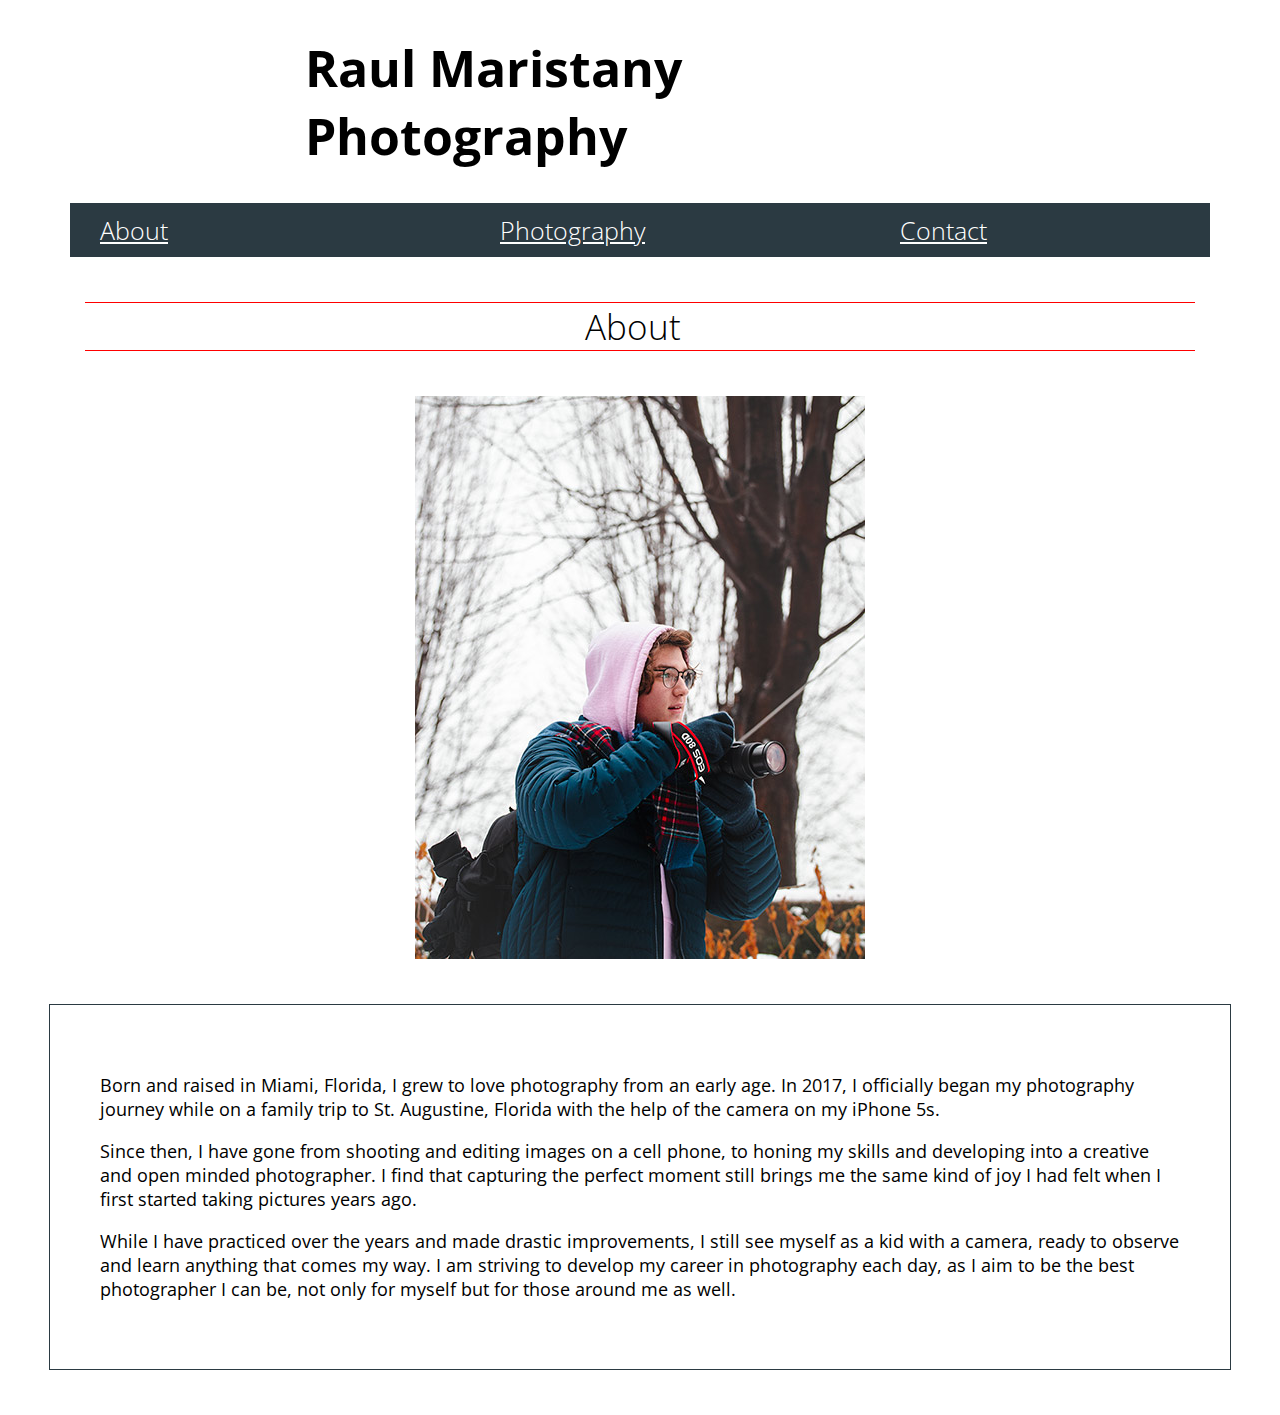
<file: index.html>
<!DOCTYPE html>
<html lang="en">
  <head>
    <meta charset="utf-8"/>
    <title>Raul Maristany</title>
    <link href="css/portfolio-style.css" rel="stylesheet"/>
  </head>


  <body>

    <div class="page-top">
    <div id="header">
      <header>
        <h1>Raul Maristany Photography</h1>
      </header>
    </div>
    </div>

    <div id="nav">
      <nav>
          <div id="about"><a href="index.html">About</a></div>
          <div id="photo"><a href="photography.html">Photography</a></div>
          <div id="contact"><a href="contact.html">Contact</a></div>
      </nav>
    </div>

    <h2>About</h2>

    <div id="portrait">
      <img src="portfolio-images/self-portrait.jpg" alt="Self Portrait"/>
    </div>
  

      <div id="bio">
        <p>Born and raised in Miami, Florida, I grew to love photography from an early age.  In 2017, I officially began my photography journey while on a family trip to St. Augustine, Florida with the help of the camera on my iPhone 5s.</p>

        <p>Since then, I have gone from shooting and editing images on a cell phone, to honing my skills and developing into a creative and open minded photographer.  I find that capturing the perfect moment still brings me the same kind of joy I had felt when I first started taking pictures years ago.</p>

        <p>While I have practiced over the years and made drastic improvements, I still see myself as a kid with a camera, ready to observe and learn anything that comes my way.  I am striving to develop my career in photography each day, as I aim to be the best photographer I can be, not only for myself but for those around me as well.</p>
      </div>


  </body>
</html>
</file>
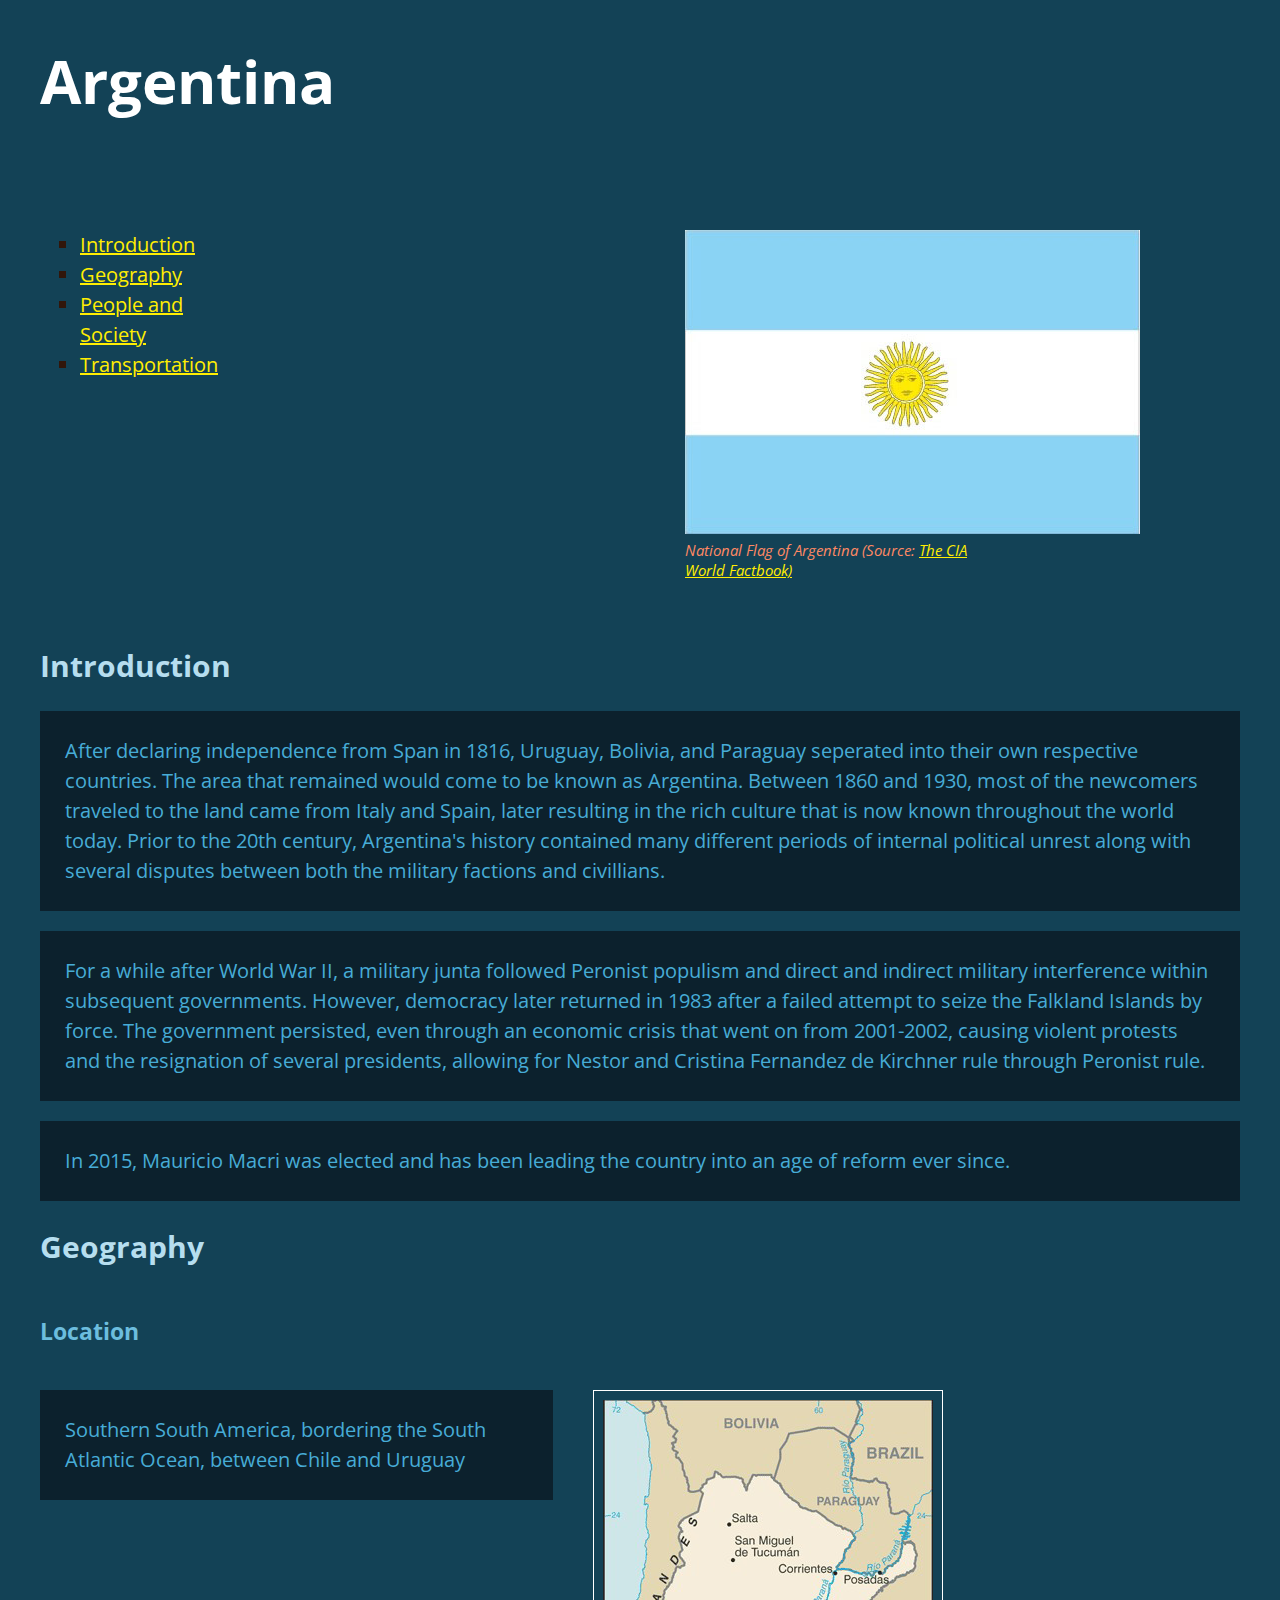
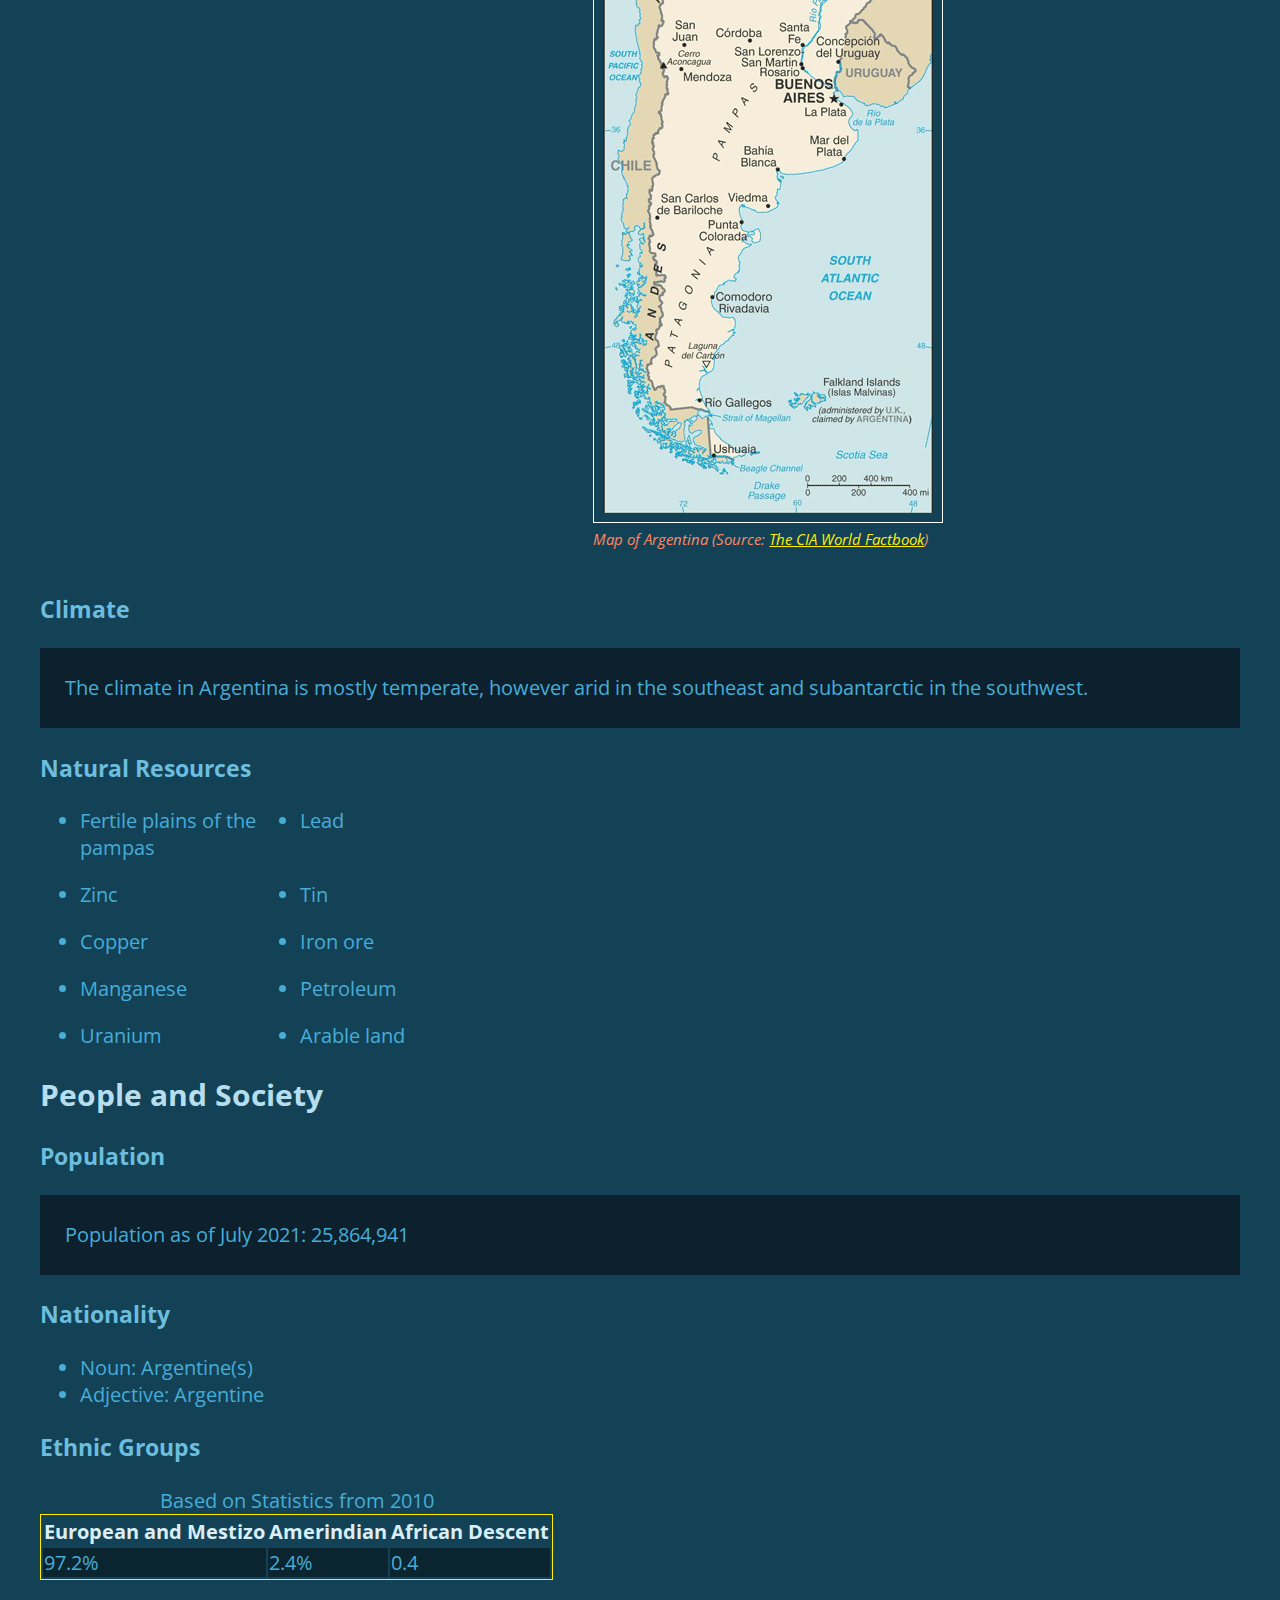
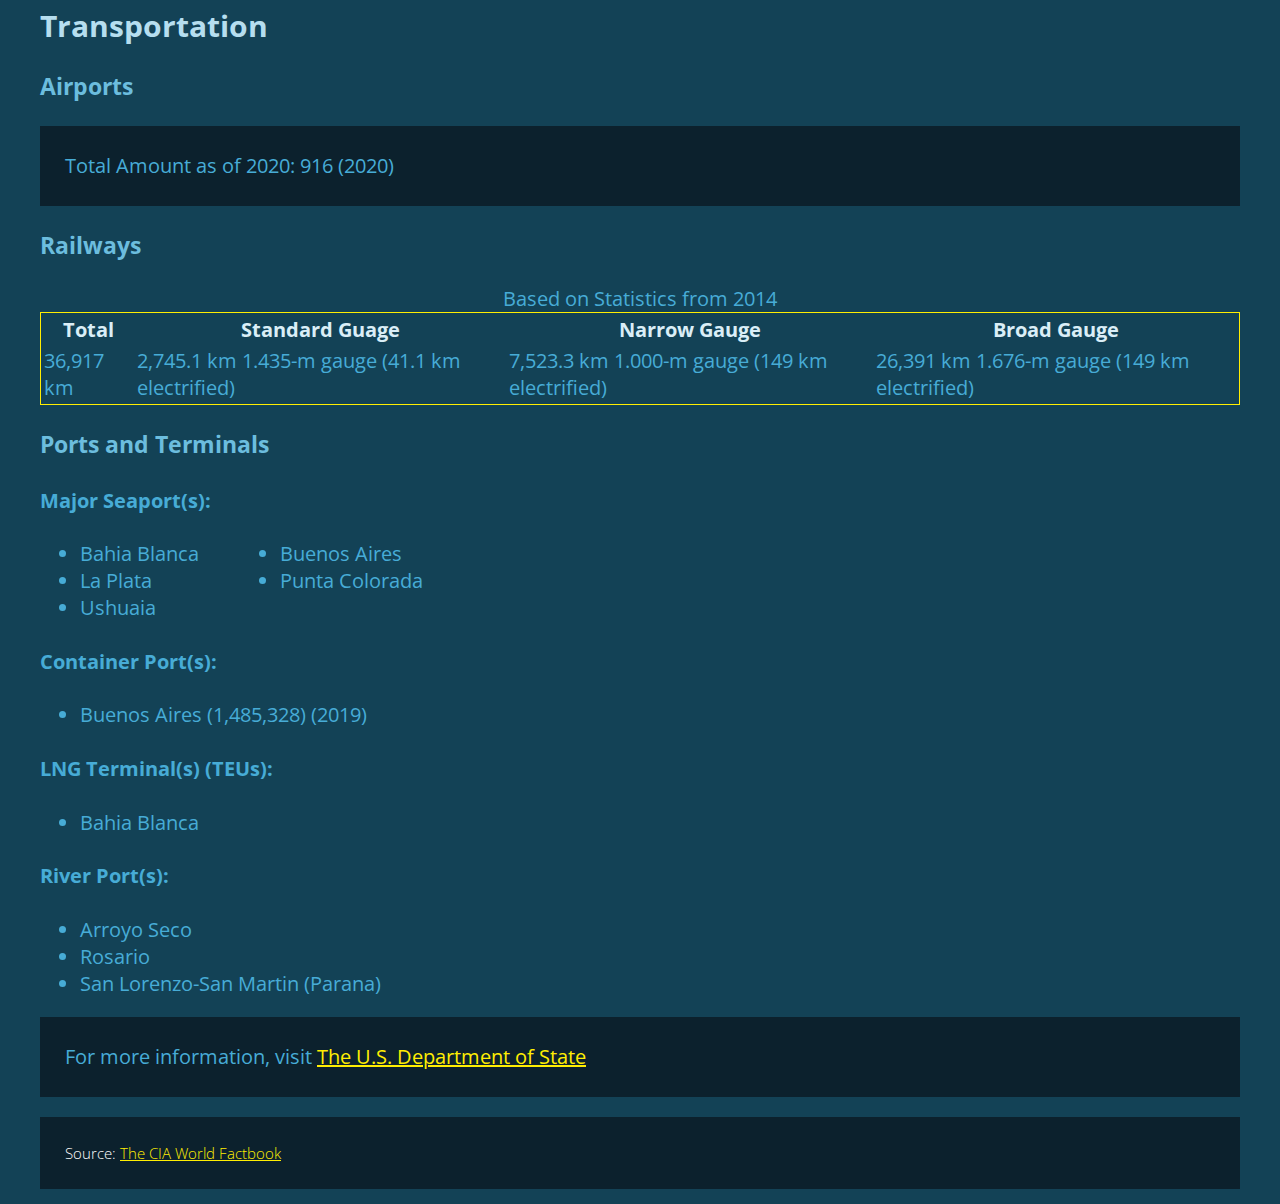
<file: argentina.html>
<!DOCTYPE HTML>
<html lang="en">
  <head>
    <meta charset="utf-8" />
    <title>Argentina</title>
    <link href="css/style.css" rel="stylesheet"/>
  </head>

  <body>

    <div class="page-top">

    <div id="header">
    <header>
      <h1>Argentina</h1>
    </header>
    </div>

    <div id="flag">
    <figure>
      <img src="argentina-images/ar-flag.png" alt="National Flag of Argentina"/>
      <figcaption>National Flag of Argentina (Source: <a href="https://www.cia.gov/the-world-factbook/countries/argentina/flag">The CIA World Factbook)</a></figcaption>
    </figure>
    </div>

    <div id="nav">
    <nav>
      <ul>
        <li><a href="#intro">Introduction</a></li>
        <li><a href="#geo">Geography</a></li>
        <li><a href="#pas">People and Society</a></li>
        <li><a href="#trans">Transportation</a></li>
      </ul>
    </nav>
    </div>

  </div>

    <main>

  <article id="intro">
    <h2>Introduction</h2>

      <p>After declaring independence from Span in 1816, Uruguay, Bolivia, and Paraguay seperated into their own respective countries.  The area that remained would come to be known as Argentina.  Between 1860 and 1930, most of the newcomers traveled to the land came from Italy and Spain, later resulting in the rich culture that is now known throughout the world today.  Prior to the 20th century, Argentina's history contained many different periods of internal political unrest along with several disputes between both the military factions and civillians.</p>

      <p>For a while after World War II, a military junta followed Peronist populism and direct and indirect military interference within subsequent governments.  However, democracy later returned in 1983 after a failed attempt to seize the Falkland Islands by force.  The government persisted, even through an economic crisis that went on from 2001-2002, causing violent protests and the resignation of several presidents, allowing for Nestor and Cristina Fernandez de Kirchner rule through Peronist rule.</p>

      <p>In 2015, Mauricio Macri was elected and has been leading the country into an age of reform ever since.</p>

  </article>

  <article id="geo">
    <h2>Geography</h2>

  <div class="location">
      <h3>Location</h3>
      <div id=map-description>
        <p>Southern South America, bordering the South Atlantic Ocean, between Chile and Uruguay</p>
      </div>
      <div id="map">
        <figure>
          <img src="argentina-images/ar-map.png" alt="Map of Argentina"/>
          <figcaption>Map of Argentina (Source: <a href=https://www.cia.gov/the-world-factbook/countries/argentina/map>The CIA World Factbook</a>)</figcaption>
        </figure>
      </div>
    </div>

      <h3>Climate</h3>
        <p>The climate in Argentina is mostly temperate, however arid in the southeast and subantarctic in the southwest.</p>

      <h3>Natural Resources</h3>
        <ul class="natural-resources">
          <li>Fertile plains of the pampas</li>
          <li>Lead</li>
          <li>Zinc</li>
          <li>Tin</li>
          <li>Copper</li>
          <li>Iron ore</li>
          <li>Manganese</li>
          <li>Petroleum</li>
          <li>Uranium</li>
          <li>Arable land</li>
        </ul>
  </article>


  <article id="pas">
    <h2>People and Society</h2>

      <h3>Population</h3>
        <p>Population as of July 2021: 25,864,941</p>

      <h3>Nationality</h3>
        <ul>
          <li>Noun: Argentine(s)</li>
          <li>Adjective: Argentine</li>
        </ul>

      <h3>Ethnic Groups</h3>
        <table>
          <caption>Based on Statistics from 2010</caption>
          <tr>
            <th>European and Mestizo</th>
            <th>Amerindian</th>
            <th>African Descent</th>
          </tr>

          <tr class="alt-row">
            <td>97.2%</td>
            <td>2.4%</td>
            <td>0.4</td>
        </table>
  </article>


  <article id="trans">
    <h2>Transportation</h2>

      <h3>Airports</h3>
        <p>Total Amount as of 2020: 916 (2020)</p>

      <h3>Railways</h3>
        <table>
          <caption>Based on Statistics from 2014</caption>
          <tr>
            <th>Total</th>
            <th>Standard Guage</th>
            <th>Narrow Gauge</th>
            <th>Broad Gauge</th>
          </tr>

          <tr>
            <td>36,917 km</td>
            <td>2,745.1 km 1.435-m gauge (41.1 km electrified)</td>
            <td>7,523.3 km 1.000-m gauge (149 km electrified)</td>
            <td>26,391 km 1.676-m gauge (149 km electrified)</td>
          </tr>
        </table>

      <h3>Ports and Terminals</h3>
        <h4>Major Seaport(s):</h4>
          <ul class="major-seaport">
            <li>Bahia Blanca</li>
            <li>Buenos Aires</li>
            <li>La Plata</li>
            <li>Punta Colorada</li>
            <li>Ushuaia</li>
          </ul>

      <h4>Container Port(s):</h4>
        <ul>
          <li>Buenos Aires (1,485,328) (2019)</li>
        </ul>

      <h4>LNG Terminal(s) (TEUs):</h4>
        <ul>
          <li>Bahia Blanca</li>
        </ul>

      <h4>River Port(s):</h4>
        <ul>
          <li>Arroyo Seco</li>
          <li>Rosario</li>
          <li>San Lorenzo-San Martin (Parana)</li>
        </ul>

  </article>

    <p>For more information, visit <a href="https://www.state.gov/countries-areas/argentina/">The U.S. Department of State</a></p>

    </main>

    <footer>
      <p>Source: <a href="https://www.cia.gov/the-world-factbook/countries/argentina/">The CIA World Factbook</a></p>
    </footer>

  </body>
</file>
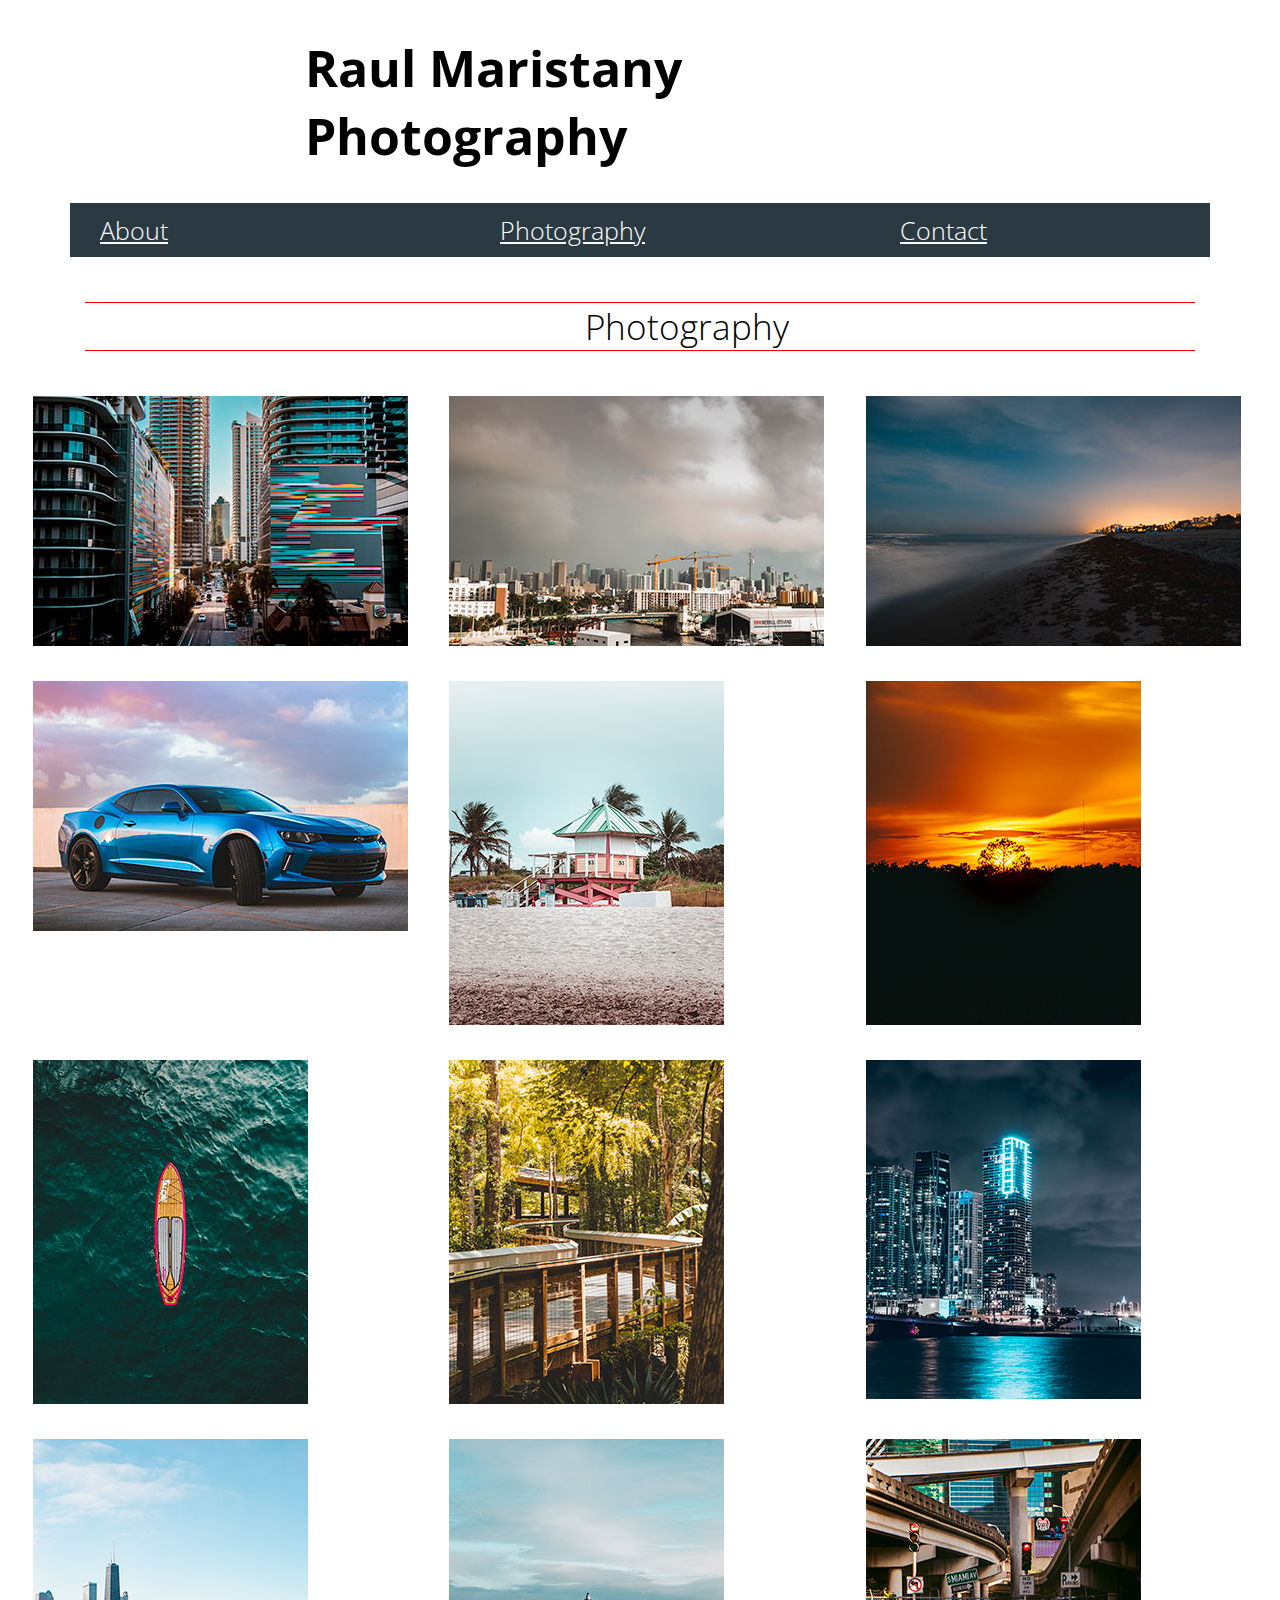
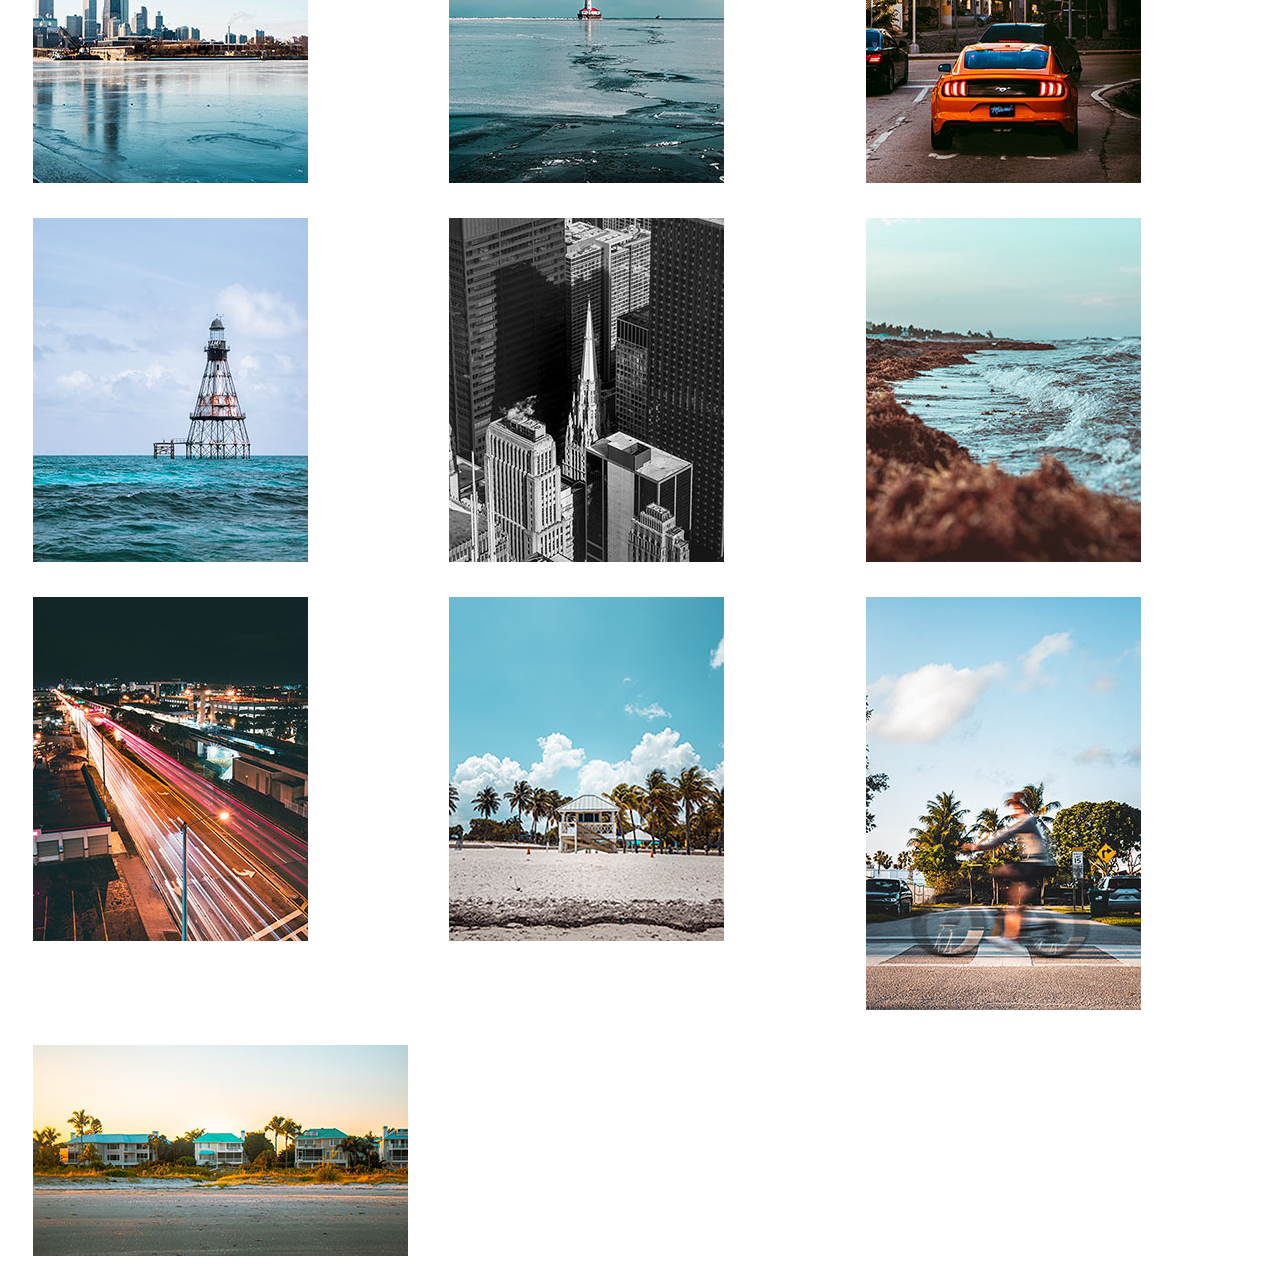
<file: photography.html>
<!DOCTYPE html>
<html lang="en">
  <head>
    <meta charset="utf-8"/>
    <title>Raul Maristany</title>
    <link href="css/portfolio-style.css" rel="stylesheet"/>
  </head>


  <body>

    <div class="page-top">
    <div id="header">
      <header>
        <h1>Raul Maristany Photography</h1>
      </header>
    </div>
    </div>

    <div id="nav">
      <nav>
          <div id="about"><a href="index.html">About</a></div>
          <div id="photo"><a href="photography.html">Photography</a></div>
          <div id="contact"><a href="contact.html">Contact</a></div>
      </nav>
    </div>

    <h2>Photography</h2>

    <div id="pictures">
    <img src="portfolio-images/city-2.jpg" alt="City 1">

    <img src="portfolio-images/miami-cityscape.jpg" alt="Miami Cityscape">

    <img src="portfolio-images/beach-long-exposure.jpg" alt="Beach Long Exposure">

    <img src="portfolio-images/car.jpg" alt="Car">

    <img src="portfolio-images/lifeguard-tower-1.jpg" alt="Lifeguard Tower 1">

    <img src="portfolio-images/tree-in-sun.jpg" alt="Tree in the Sun">

    <img src="portfolio-images/paddleboard-top-down.jpg" alt="Paddleboard">

    <img src="portfolio-images/winding-path.jpg" alt="Winding Path">

    <img src="portfolio-images/blue-building.jpg" alt="Blue Building">

    <img src="portfolio-images/chicago-city-2.jpg" alt="The City of Chicago">

    <img src="portfolio-images/chicago-house-on-the-lake.jpg" alt="House in the Frozen Lake">

    <img src="portfolio-images/city-5.jpg" alt="City 2">

    <img src="portfolio-images/lighthouse.jpg" alt="Lighthouse">

    <img src="portfolio-images/chicago-cathedral.jpg" alt="Cathedral in Chicago">

    <img src="portfolio-images/wave-2.jpg" alt="Wave">

    <img src="portfolio-images/passing-cars.jpg" alt="Passing Cars">

    <img src="portfolio-images/lifeguard-tower-2.jpg" alt="Lifeguard Tower 2">

    <img src="portfolio-images/bike-long-exposure.jpg" alt="Bike Long Exposure">

    <img src="portfolio-images/beach-houses.jpg" alt="Houses on the Beach">
  </div>

  </body>

  </html>
</file>
<file: css/portfolio-style.css>
@import url('https://fonts.googleapis.com/css2?family=Open+Sans:wght@300;400&family=Quicksand:wght@300;500&display=swap');

body {
  font-family: "Open Sans", "Quicksand", "Arial", sans-serif;
  background: #ffffff;
}

header {
  font-family: "Open Sans", "Quicksand", "Arial", sans-serif;
  font-size: 25px;
  font-weight: 300;
  margin: 0px auto;
  padding: 0;
  width: 670px;
}

nav {
  display: grid;
  grid-template-columns: repeat(3, 1fr);
  grid-template-rows: repeat(1, 1fr);
  grid-gap: 120px;
  grid-template-areas:
    "about photo contact";
  font-family: "Open Sans", "Quicksand", "Arial", sans-serif;
  font-size: 25px;
  font-weight: 300;
  color: #ffffff;
  background: rgb(43, 58, 66);
  margin: 5px auto;
  padding: 10px 30px;
  width: 1080px;


}

#about {
  grid-area: about;
}

#photo {
  grid-area: photo;
}

#contact {
  grid-area: contact;
}

#pictures {
  display: grid;
  grid-template-columns: repeat(3, 1fr);
  grid-gap: 35px;
  margin: 0px 25px;
}

#bio {
  margin: 45px auto;
  padding: 50px;
  border: 1px solid rgb(43, 58, 66);
  width: 1080px;
  font-family: "Open Sans", "Quicksand", "Arial", sans-serif;
  font-size: 18px;
  font-weight: 400;
}

#portrait {
  display: grid;
  justify-content: center;
  margin: 10px 0px;
}



h2{
  border-bottom: 1px solid rgb(255,0,0);
  border-top: 1px solid rgb(255,0,0);
  margin: 45px auto;
  padding: 0px 500px;
  width: 110px;
  font-size: 35px;
  font-weight: 300;
}

#contact-info {
  background: rgb(43, 58, 66);
  font-family: "Open Sans", "Quicksand", "Arial", sans-serif;
  font-size: 25px;
  font-weight: 400;
  margin: 10px auto;
  padding: 5px;
  width: 1000px;
}

a:link {
  color: #ffffff;
  }

a:visited {
  color: rgb(189, 212, 222);
}

a:hover {
  color:rgb(239, 239, 239);
}

a:active {
  color: rgb(255, 83, 13);
}
</file>
<file: css/style.css>
@import url('https://fonts.googleapis.com/css2?family=Open+Sans:wght@300;400&family=Raleway:wght@100;300&family=Roboto+Mono:wght@300&display=swap');

.page-top {
    display: grid;
    grid-template-columns: repeat(6, 1fr);
    grid-template-rows: repeat(3, 200px);
    grid-gap: 10px;
}

#header {
    grid-column: 1 / 5;
}


#flag {
    grid-column: 4 / 6;
    grid-row: 2;
}

#nav {
    grid-column: 1 / 2;
    grid-row: 2;
}

.location {
    display: grid;
    grid-template-columns: repeat(4, 1fr);
    grid-template-rows: repeat(4, 10px)
    grid-gap: 20px;
  }

  #map-description {
    grid-column: 1 / 3;
  }

  #map {
      grid-column: 3 / 4;
      grid-row: 2;
  }



body {
    color: rgb(71, 172, 214);
    background: #134256;
    font-family: "Open Sans", "Raleway", "Arial", sans-serif;
    font-size: 20px;
    font-weight: 400;
    margin: 0 auto;
    width: 1200px
}

p {
    background: rgb(12, 33, 45);
    line-height: 1.5;
    padding: 25px;
}

table {
    border: 1px solid rgb(255,238,2);
}

.major-seaport {
    display: grid;
    grid-template-columns: 200px 200px;
}

.natural-resources {
    display: grid;
    grid-template-columns: 200px 200px;
    grid-gap: 20px;
}

#footer {
    grid-column: 2;
}

#geo figure img {
    border: 1px solid #ffffff;
    padding: 9px;
}

header {
    color: #ffffff;
    font-family: "Open Sans", "Raleway", "Arial", sans-serif;
    font-size: 30px;
    font-weight: 300;
}

footer {
    color: #ffffff;
    font-family: "Open Sans", "Raleway", "Arial", sans-serif;
    font-size: 15px;
    font-weight: 300;
}


a,
a:link {
    color:rgb(255,238,2);
}

a:visited {
    color: rgb(255, 190, 0);
}

a:hover {
    color:rgb(138,211,244);
}

a:active {
    color:rgb(171, 71, 188)
}

nav li {
    list-style-type: square;
    line-height: 1.5;
}

h2 {
    color: rgb(182, 222, 239);
}

h3 {
    color: rgb(108, 189, 222);
}

nav {
    color: rgb(49, 22, 11);
}

figcaption {
    color: rgb(255, 137, 100);
    font-size: 15px;
    font-style: italic;
}

th {
    color: rgb(218, 238, 247);
}

.alt-row {
    background: rgb(11, 37, 48);
}
</file>
